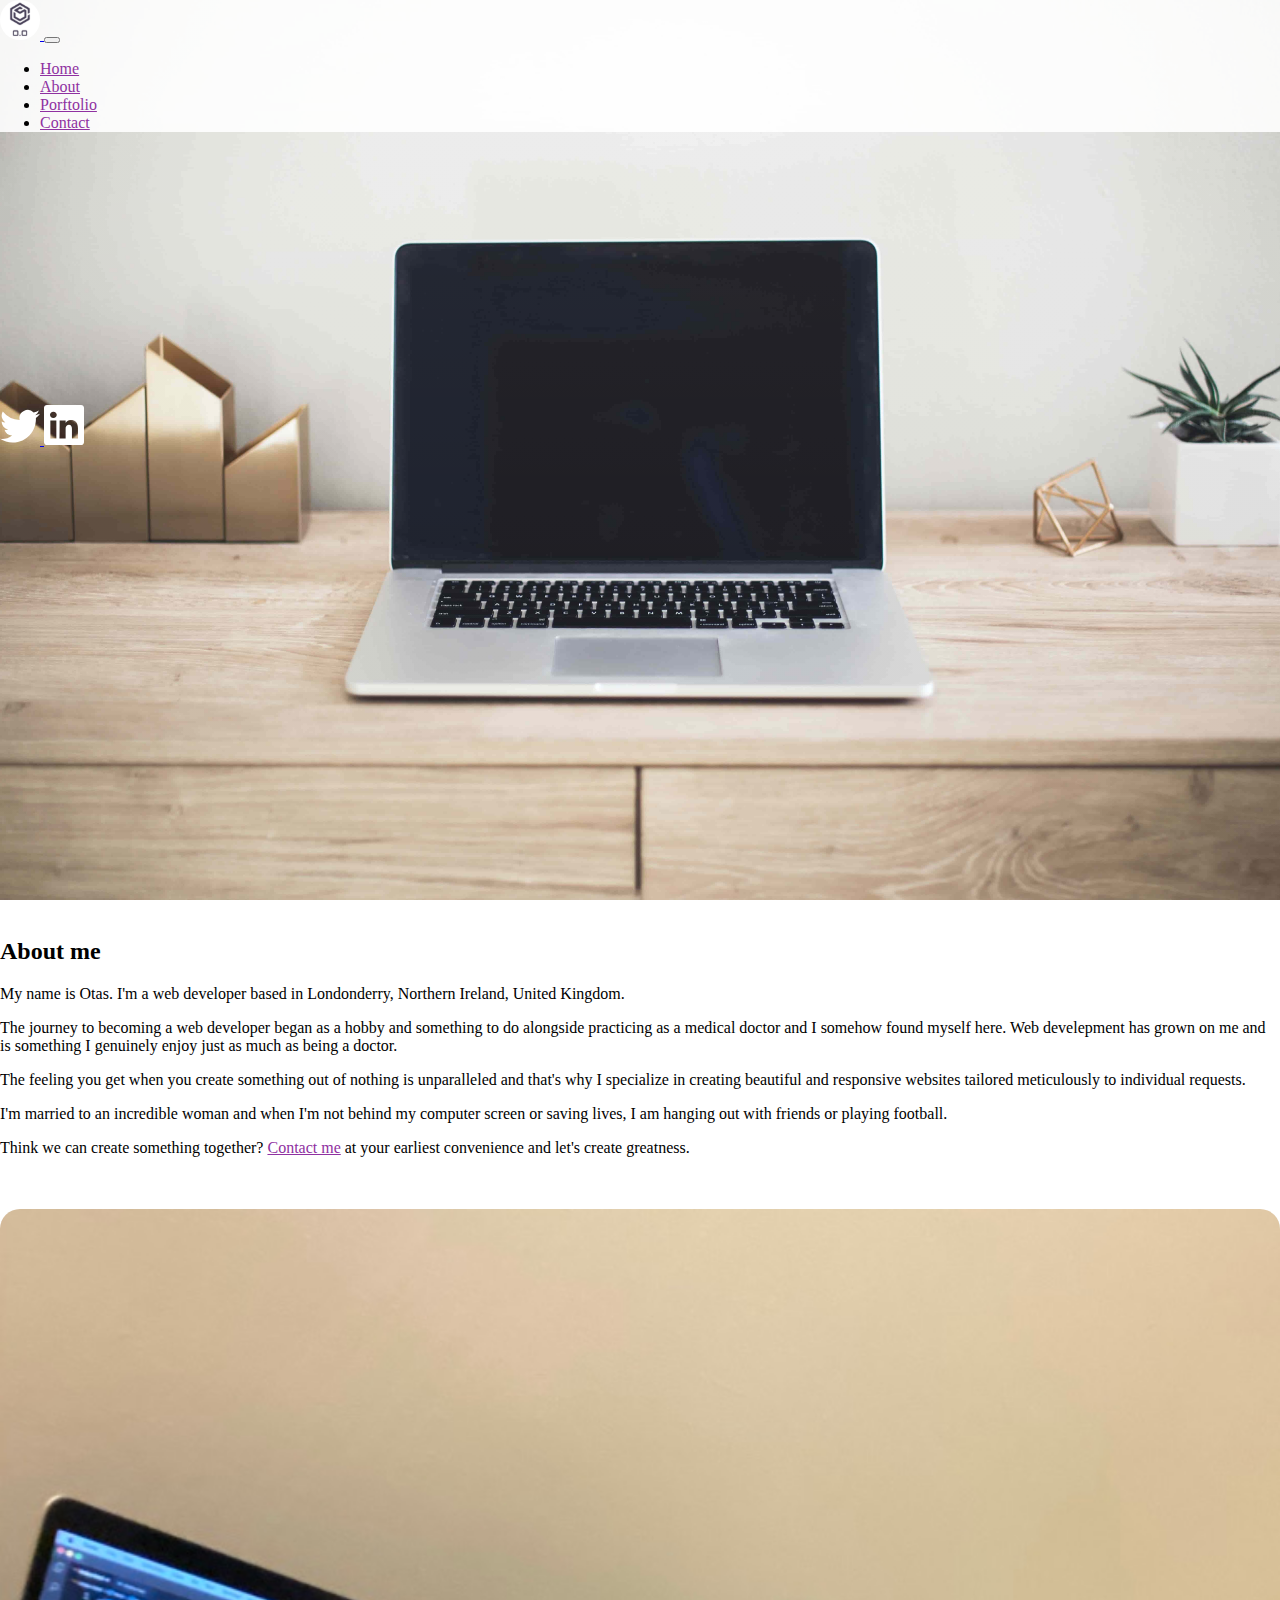
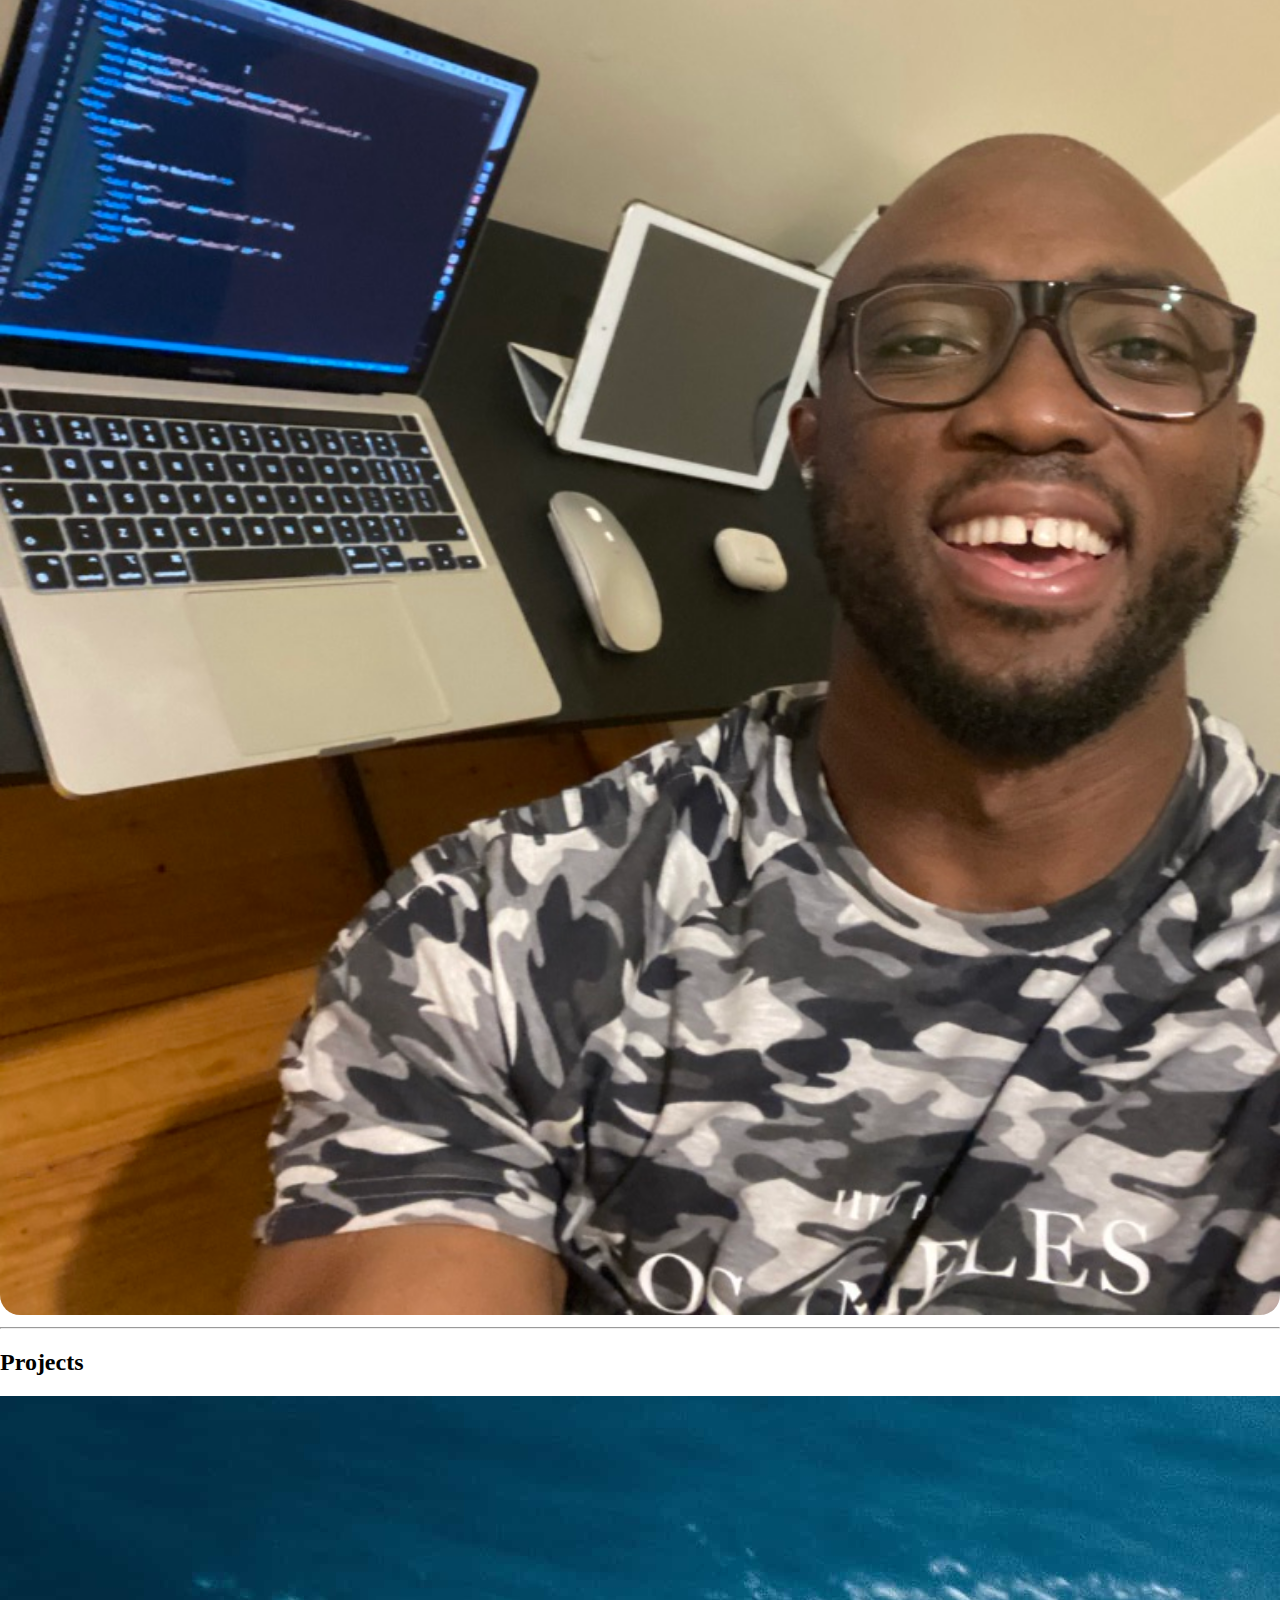
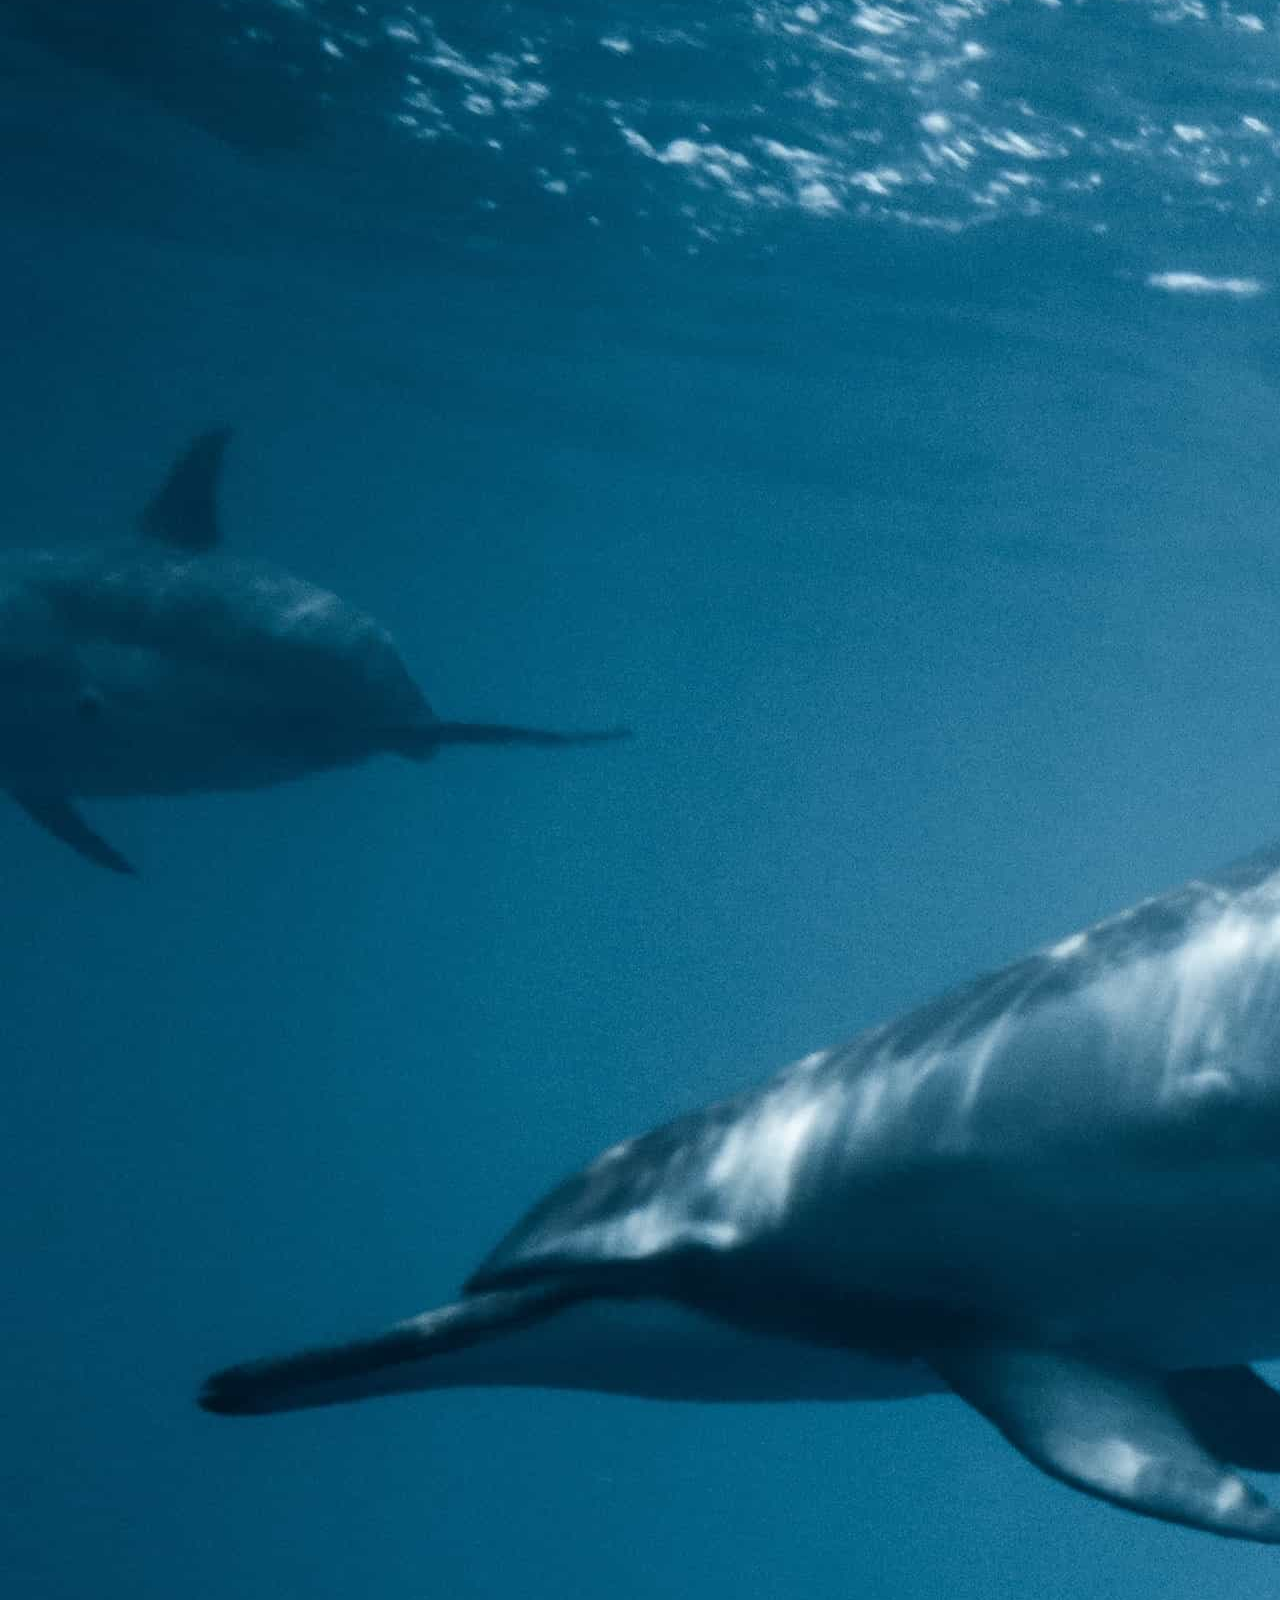
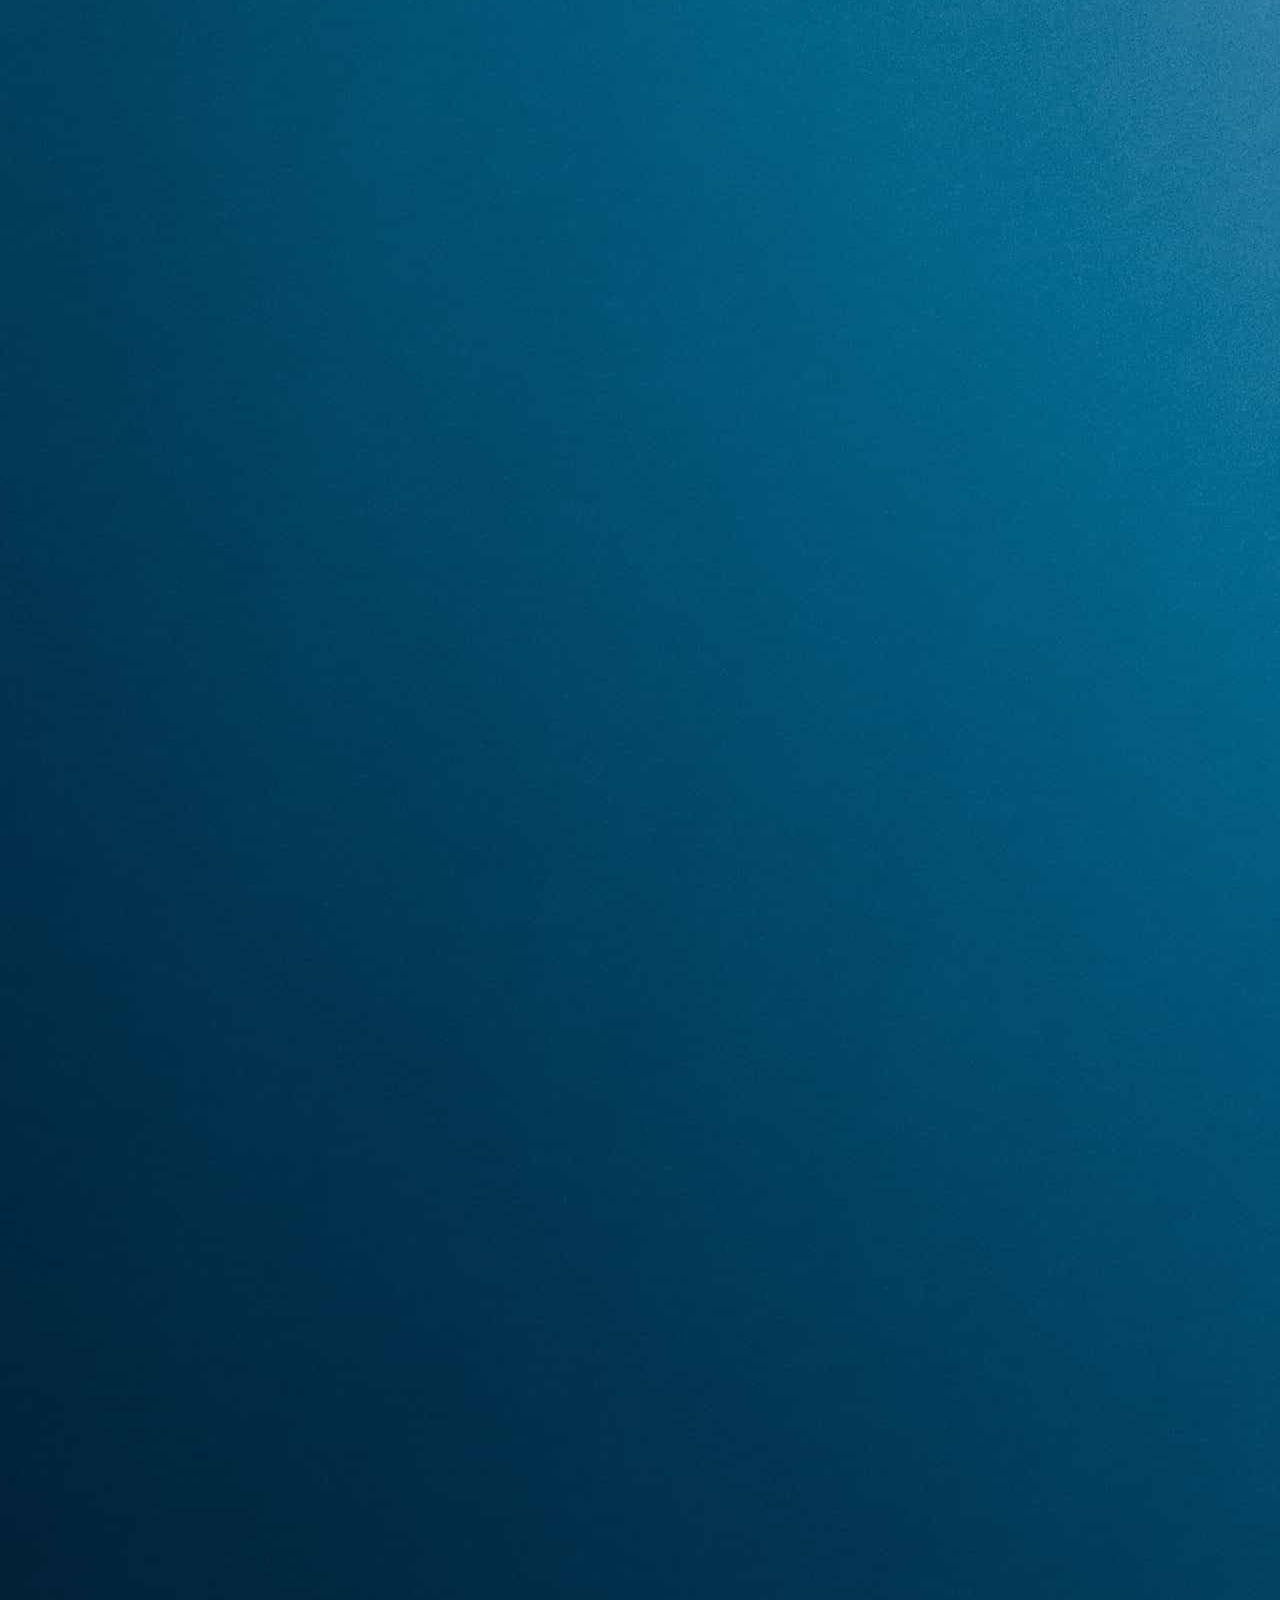
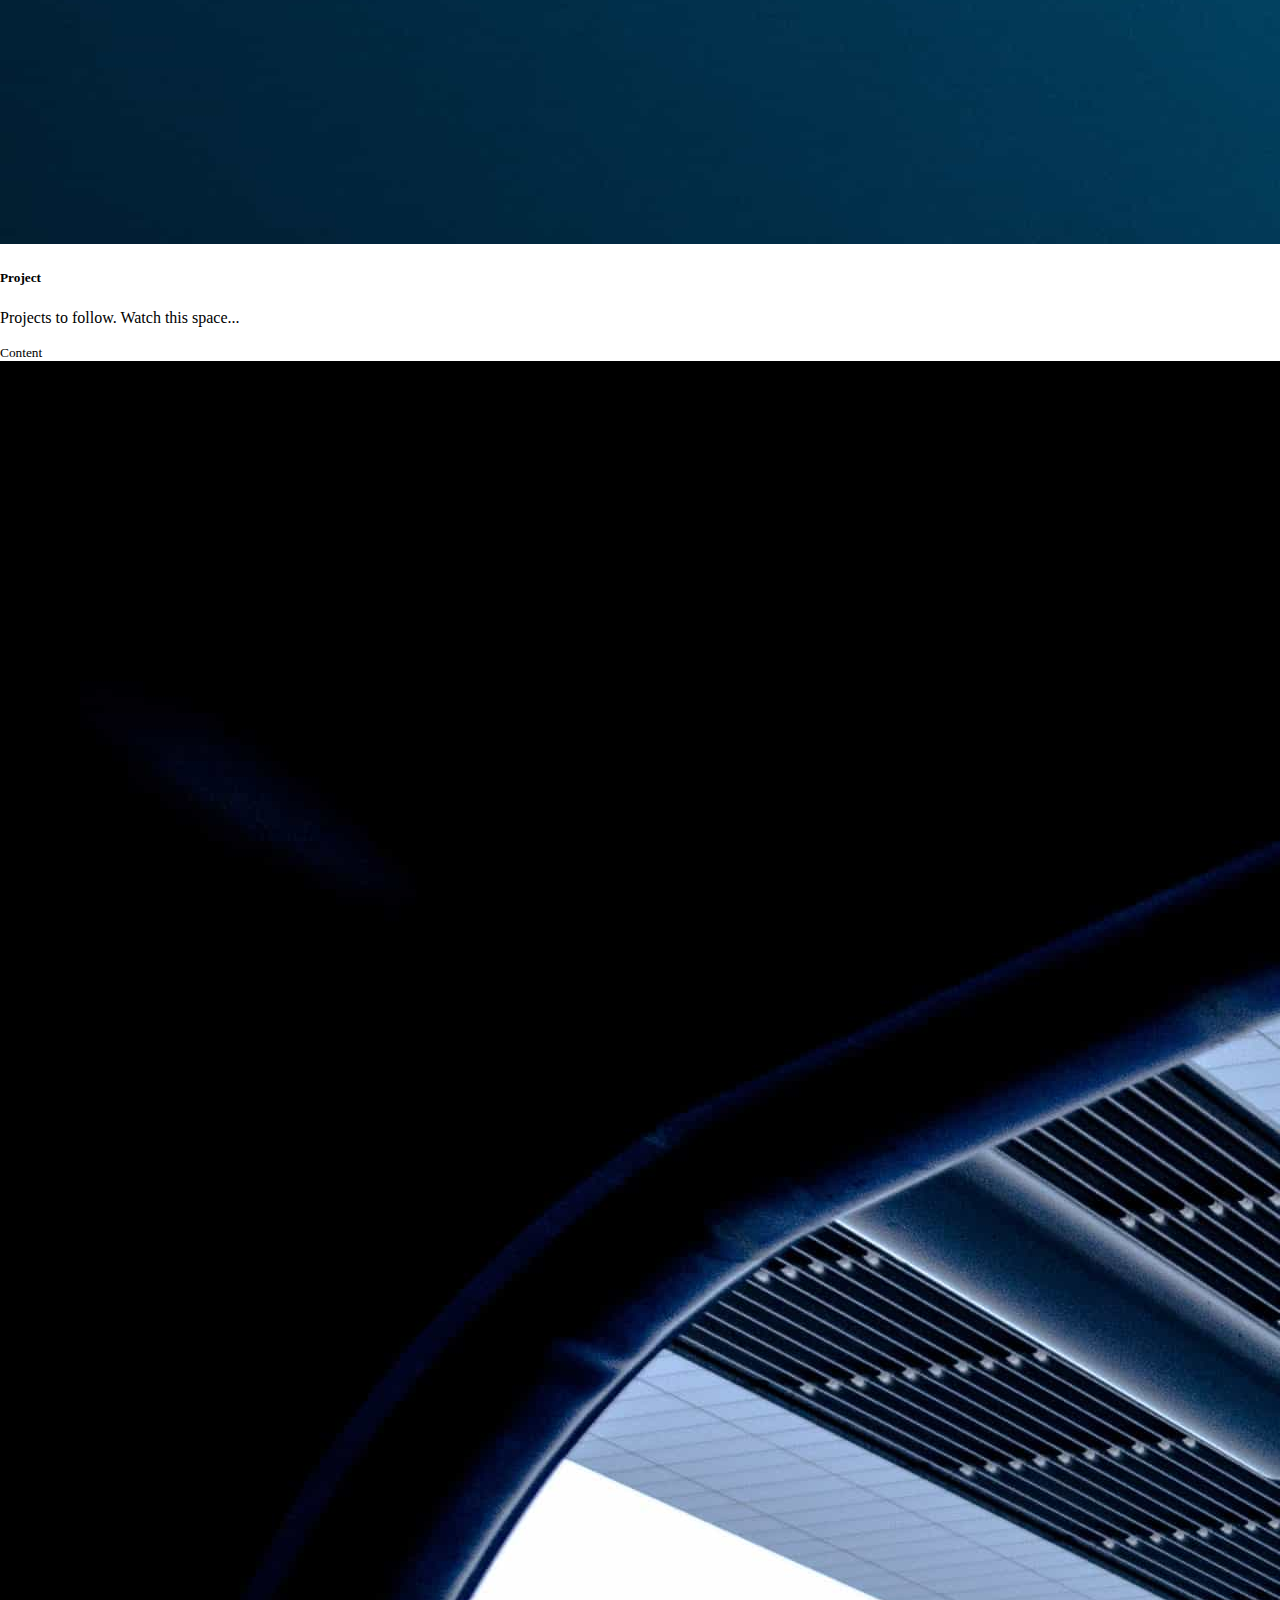
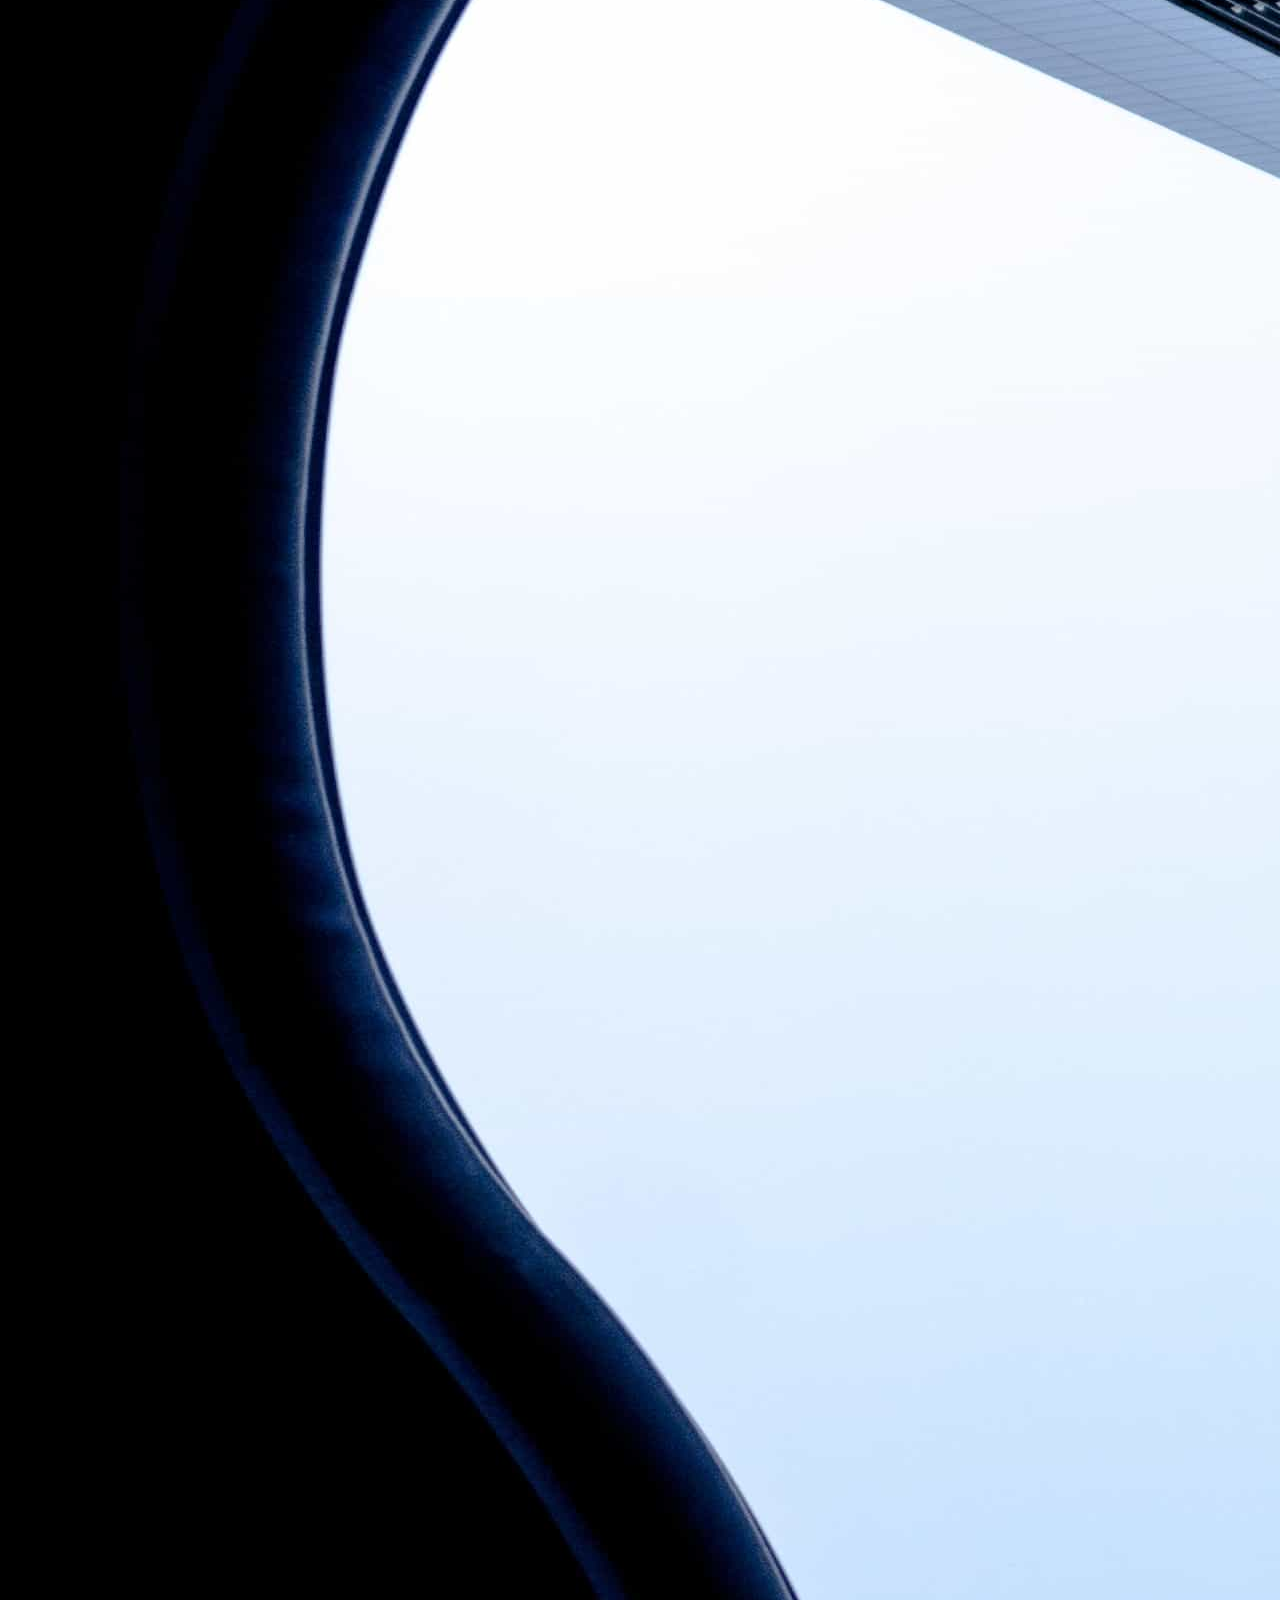
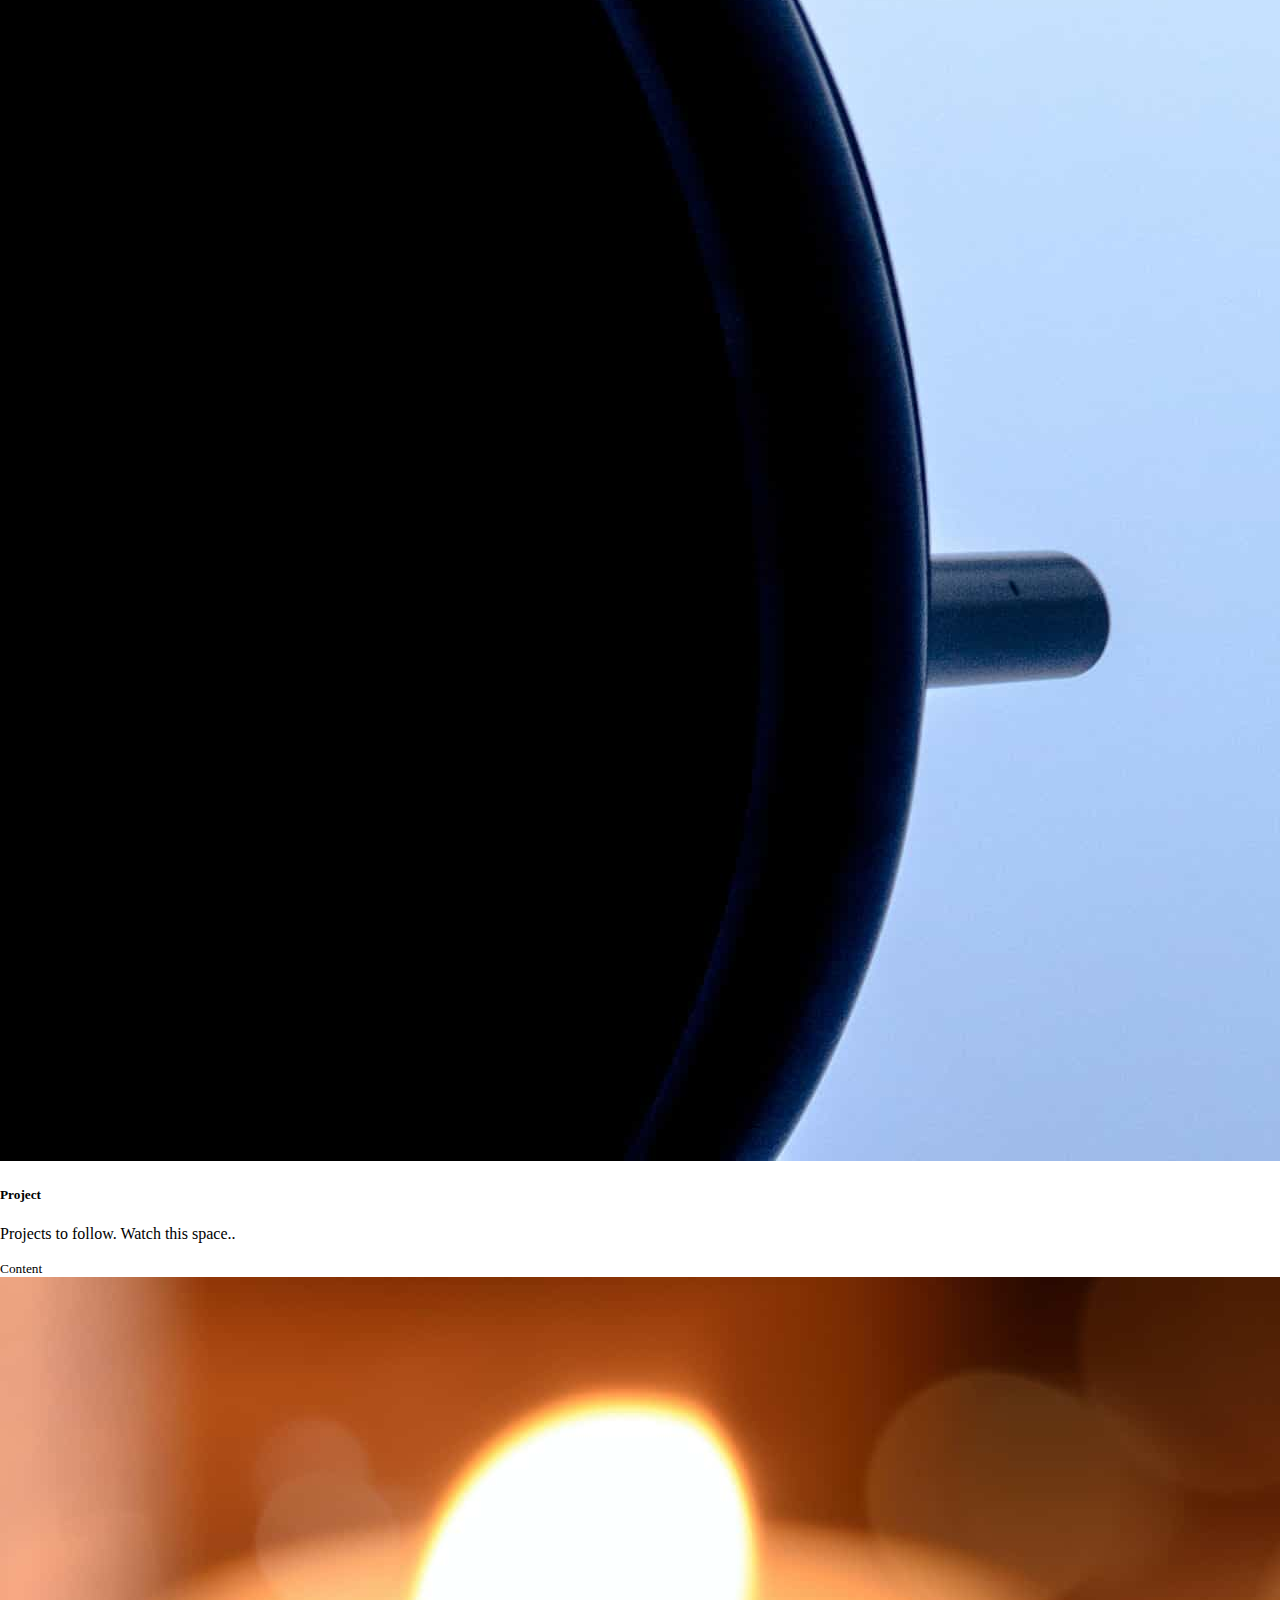
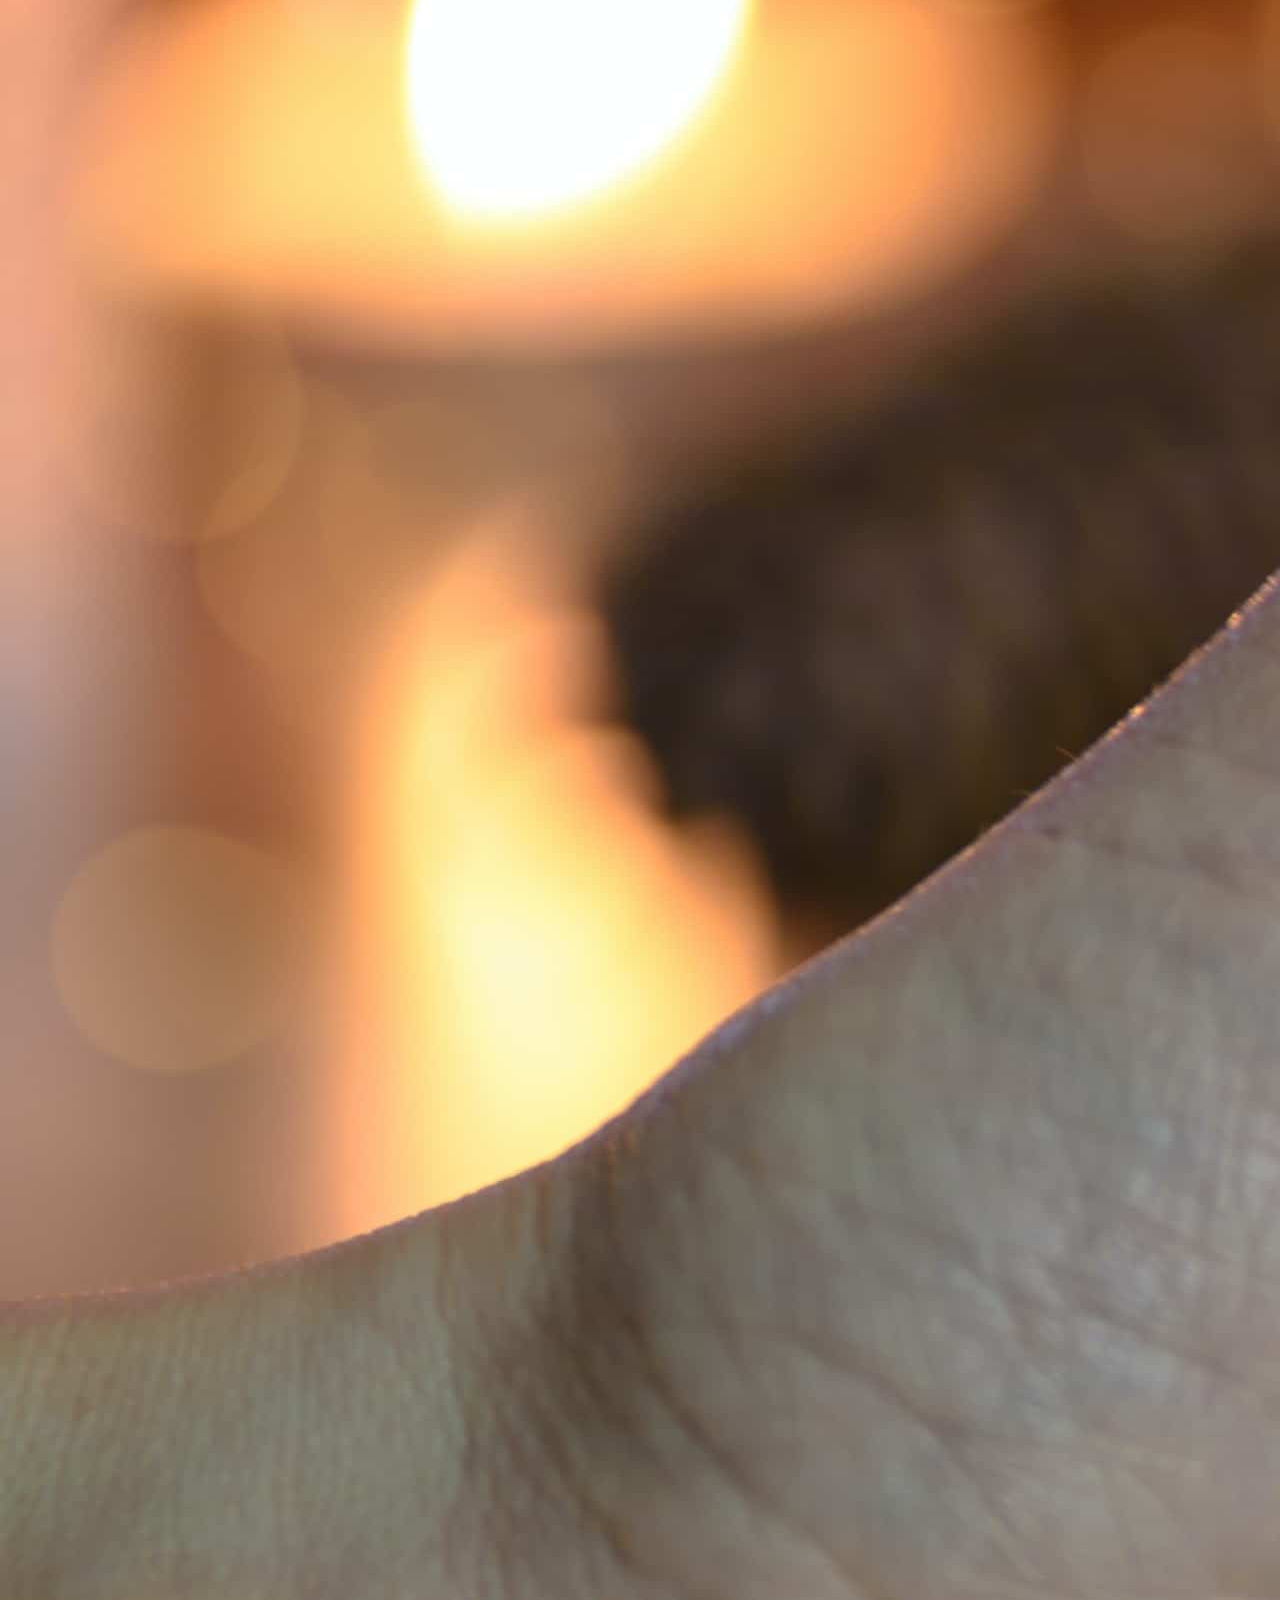
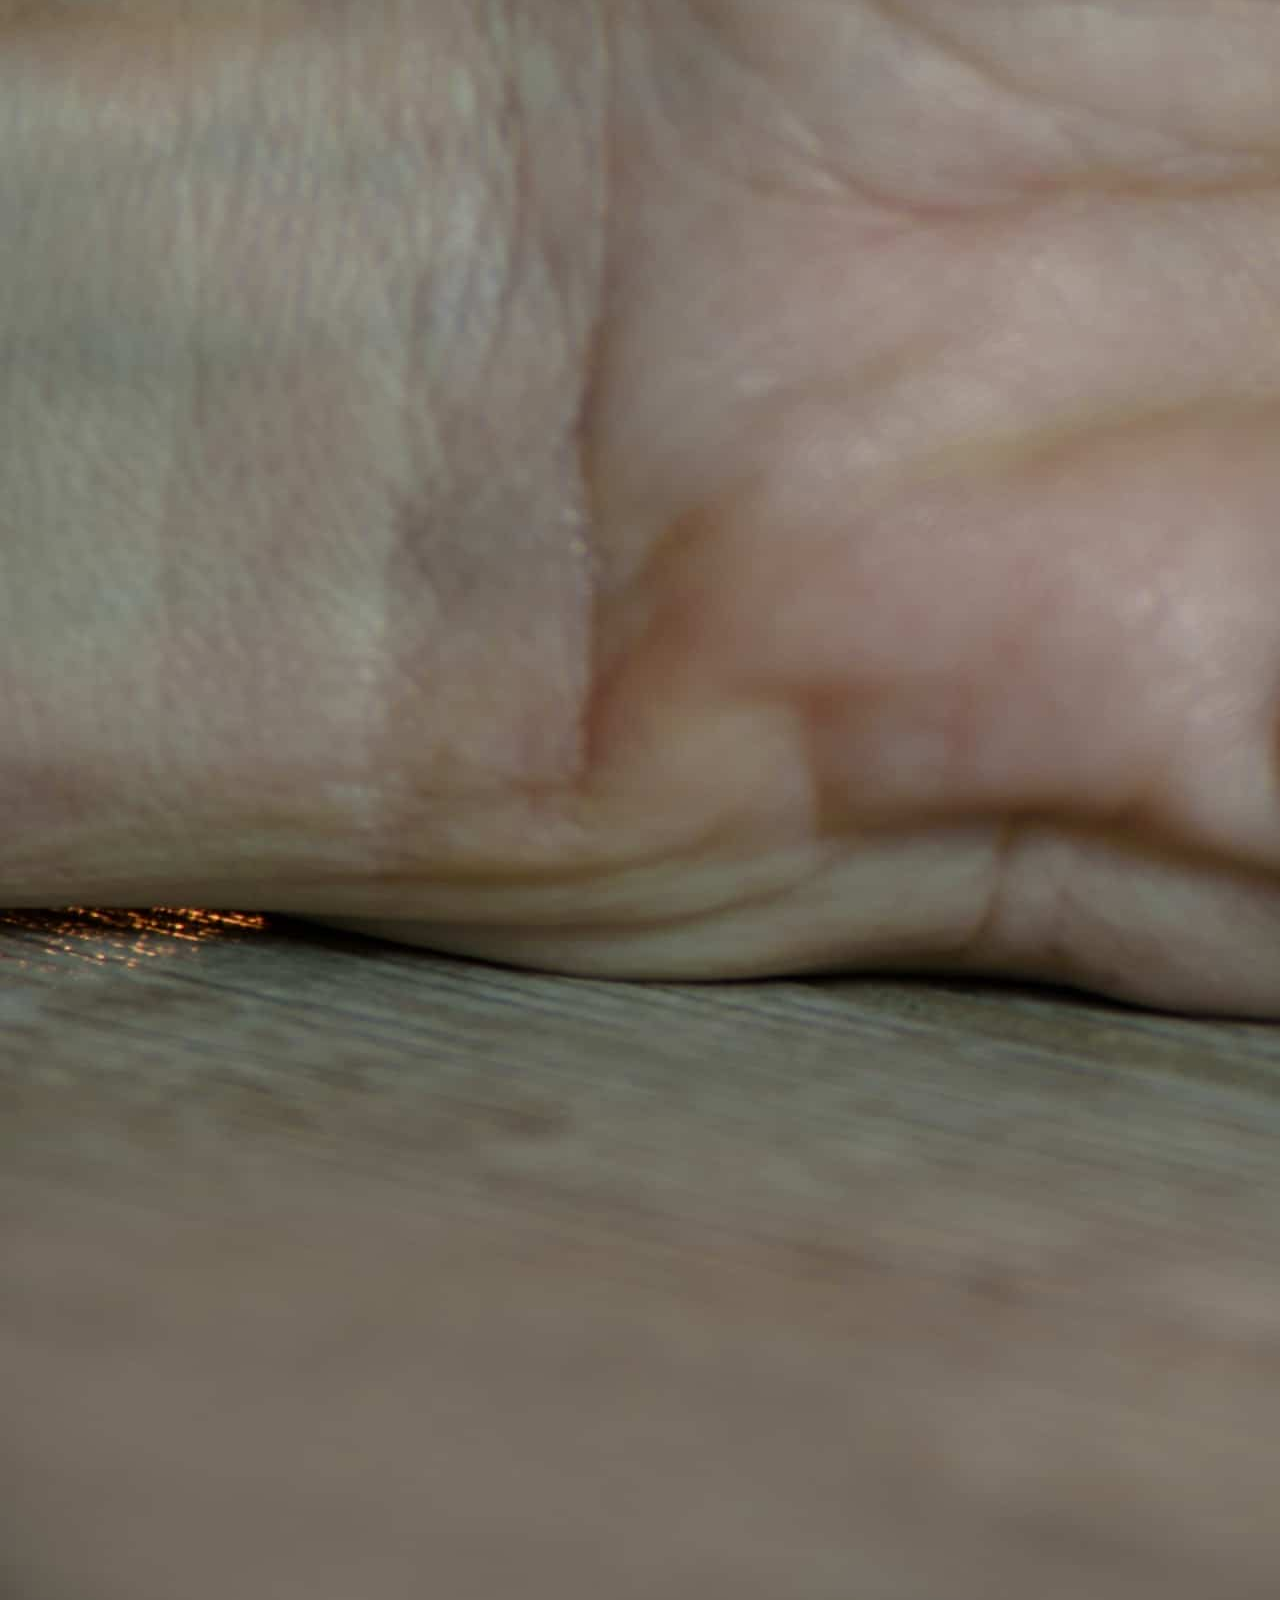
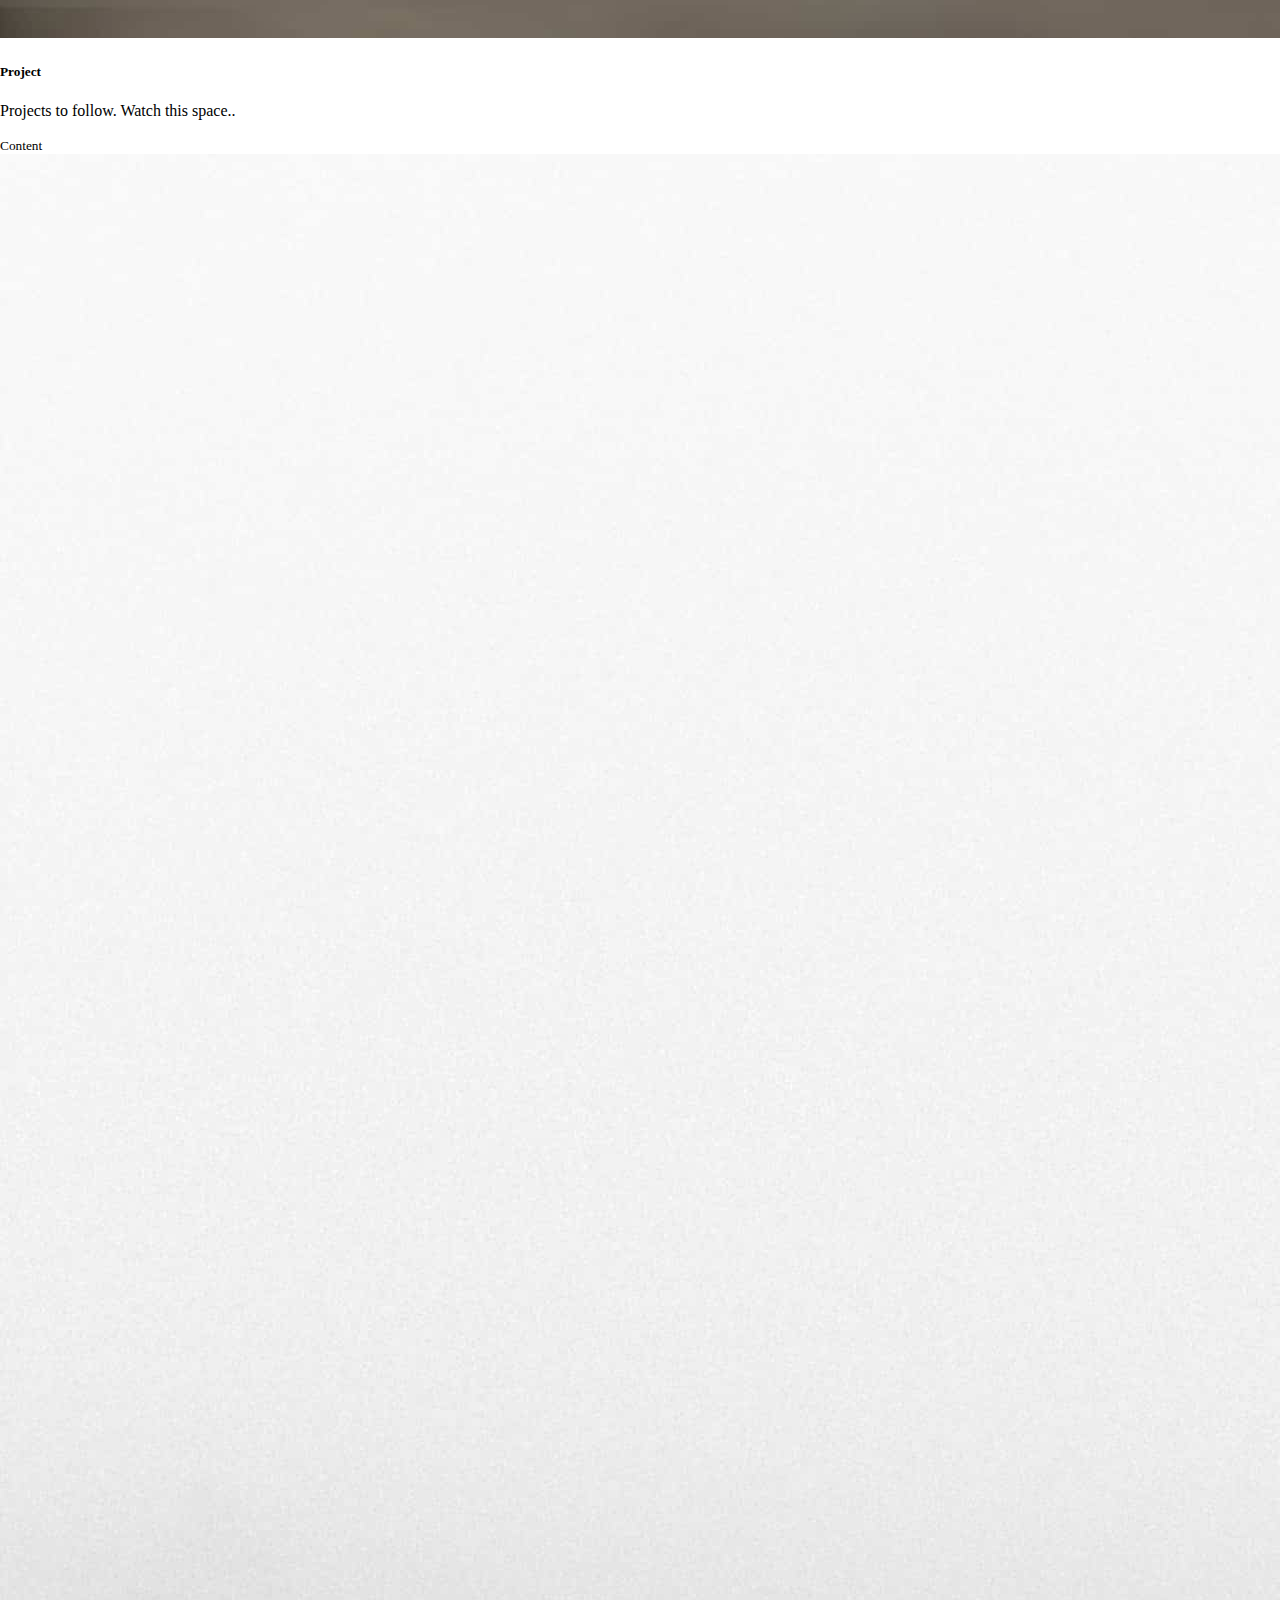
<file: index.html>
<!DOCTYPE html>
<html lang="en">
  <head>
    <meta charset="UTF-8" />
    <meta name="viewport" content="width=device-width, initial-scale=1.0" />
    <title>Otas' Home Page</title>
    <link
      href="https://cdn.jsdelivr.net/npm/bootstrap@5.0.2/dist/css/bootstrap.min.css"
      rel="stylesheet"
      integrity="sha384-EVSTQN3/azprG1Anm3QDgpJLIm9Nao0Yz1ztcQTwFspd3yD65VohhpuuCOmLASjC"
      crossorigin="anonymous"
    />
    <link rel="stylesheet" href="static/css/mystyles.css" />
  </head>
  <body>
    <header class="container-fluid landing-page">
      <!-- Navbar code from https://getbootstrap.com/docs/5.0/components/navbar/ then modified by me -->
      <!-- navbar start -->
      <div class="container" id="top-of-page">
        <nav class="navbar navbar-expand-sm navbar-light fixed-top px-5 py-0">
          <a class="navbar-brand" href="index.html">
            <img src="static/svg/logo.svg" width="40" height="40" alt="logo" />
          </a>
          <button
            class="navbar-toggler"
            type="button"
            data-bs-toggle="collapse"
            data-bs-target="#navbarScroll"
            aria-controls="navbarScroll"
            aria-expanded="false"
            aria-label="Toggle navigation"
          >
            <span class="navbar-toggler-icon"></span>
          </button>
          <div class="collapse navbar-collapse" id="navbarScroll">
            <ul class="navbar-nav ms-auto">
              <li class="nav-item">
                <a class="nav-link my-links" href="#">Home</a>
              </li>
              <li class="nav-item">
                <a class="nav-link my-links" href="#about-me">About</a>
              </li>
              <li class="nav-item">
                <a class="nav-link my-links" href="#portfolio">Porftolio</a>
              </li>
              <li class="nav-item">
                <a class="nav-link my-links" href="#contact-me">Contact</a>
              </li>
            </ul>
          </div>
        </nav>
      </div>
      <!-- navbar end -->
      <div class="d-flex flex-column justify-content-around align-items-center h-100">
        <!-- code for animation from https://codepen.io/shawkdsn/pen/haGzE , class names modified by me -->
        <div>
          <h1 class="hidden animation-1 mb-5 mt-1">Hi, I'm Otas.</h1>
        </div>
        <div>
          <h4 class="hidden animation-2">I build websites.</h4>
        </div>
        <div class="d-flex w-100 justify-content-between px-5">
          <a href="https://twitter.com/moskay007" target="_blank">
            <img src="static/svg/twitter.svg" alt="twitter logo" />
          </a>
          <a
            href="https://www.linkedin.com/in/otaroghene-ofovwe-0b933ab2?lipi=urn%3Ali%3Apage%3Ad_flagship3_profile_view_base_contact_details%3BztLgFIiHSiyK02cFxQ03Gg%3D%3D"
            target="_blank"
          >
            <img src="static/svg/linkedin.svg" alt="linkedin logo" />
          </a>
        </div>
      </div>
    </header>
    <br />
    <main>
      <section class="container">
        <h2 class="text-center my-4" id="about-me">About me</h2>
        <div class="row g-5 m-0 bg-dark text-white about-me align-items-center">
          <div class="col-sm">
            <p class="pb-4">
              My name is Otas. I'm a web developer based in Londonderry, Northern Ireland, United
              Kingdom.
            </p>
            <p class="pb-4">
              The journey to becoming a web developer began as a hobby and something to do alongside
              practicing as a medical doctor and I somehow found myself here. Web develepment has
              grown on me and is something I genuinely enjoy just as much as being a doctor.
            </p>
            <p class="pb-4">
              The feeling you get when you create something out of nothing is unparalleled and
              that's why I specialize in creating beautiful and responsive websites tailored
              meticulously to individual requests.
            </p>
            <p class="pb-4">
              I'm married to an incredible woman and when I'm not behind my computer screen or
              saving lives, I am hanging out with friends or playing football.
            </p>
            <p class="">
              Think we can create something together?
              <a href="#contact-me" class="my-links">Contact me</a> at your earliest convenience and
              let's create greatness.
            </p>
            <br />
            <br />
          </div>
          <div class="col-lg my-4">
            <img class="profile-pic" src="static/images/profilepic.jpeg" alt="profile photo" />
          </div>
        </div>
      </section>
      <hr />

      <section class="container">
        <h2 class="h1-responsive font-weight-bold text-center my-4" id="portfolio">Projects</h2>
        <div class="row row-cols-1 row-cols-md-3 g-4">
          <div class="col">
            <!-- card 1 -->
            <div class="card h-100">
              <img
                src="static/images/project-photo-1.jpg"
                class="card-img-top"
                alt="project photo 1"
              />
              <div class="card-body">
                <h5 class="card-title">Project</h5>
                <p class="card-text">Projects to follow. Watch this space...</p>
              </div>
              <div class="card-footer bg-dark">
                <small class="text-muted">Content</small>
              </div>
            </div>
          </div>
          <div class="col">
            <!-- card 2 -->
            <div class="card h-100">
              <img
                src="static/images/project-photo-2.jpg"
                class="card-img-top"
                alt="project photo 2"
              />
              <div class="card-body">
                <h5 class="card-title">Project</h5>
                <p class="card-text">Projects to follow. Watch this space..</p>
              </div>
              <div class="card-footer bg-dark">
                <small class="text-muted">Content</small>
              </div>
            </div>
          </div>
          <div class="col">
            <!-- card 3 -->
            <div class="card h-100">
              <img
                src="static/images/project-photo-3.jpg"
                class="card-img-top"
                alt="project photo 3"
              />
              <div class="card-body">
                <h5 class="card-title">Project</h5>
                <p class="card-text">Projects to follow. Watch this space..</p>
              </div>
              <div class="card-footer bg-dark">
                <small class="text-muted">Content</small>
              </div>
            </div>
          </div>
          <div class="col">
            <!-- card 4 -->
            <div class="card h-100">
              <img
                src="static/images/project-photo-4.jpg"
                class="card-img-top"
                alt="project photo 4"
              />
              <div class="card-body">
                <h5 class="card-title">Project</h5>
                <p class="card-text">Projects to follow. Watch this space..</p>
              </div>
              <div class="card-footer bg-dark">
                <small class="text-muted">Content</small>
              </div>
            </div>
          </div>
          <div class="col">
            <!-- card 5 -->
            <div class="card h-100">
              <img
                src="static/images/project-photo-5.jpg"
                class="card-img-top"
                alt="project photo 5"
              />
              <div class="card-body">
                <h5 class="card-title">Project</h5>
                <p class="card-text">Projects to follow. Watch this space..</p>
              </div>
              <div class="card-footer bg-dark">
                <small class="text-muted">Content</small>
              </div>
            </div>
          </div>
          <div class="col">
            <!-- card 6 -->
            <div class="card h-100">
              <img
                src="static/images/project-photo-6.jpg"
                class="card-img-top"
                alt="project photo 6"
              />
              <div class="card-body">
                <h5 class="card-title">Project</h5>
                <p class="card-text">Projects to follow. Watch this space..</p>
              </div>
              <div class="card-footer bg-dark">
                <small class="text-muted">Content</small>
              </div>
            </div>
          </div>
        </div>
      </section>
      <hr />
      <!-- code snipppet for contact form from https://mdbootstrap.com/docs/b4/jquery/forms/contact/ -->
      <section class="container">
        <div class="mb-4">
          <!--Section heading-->
          <h2 class="h1-responsive font-weight-bold text-center my-4" id="contact-me">
            Need a website? Get in touch
          </h2>
          <!--Section description-->
          <p class="text-center w-responsive mx-auto mb-5">Get a response in 24-48 hours</p>
          <!-- Section description end -->
          <div class="row">
            <div class="col-md-12 mb-md-0 mb-5">
              <form
                id="contact-form"
                name="contact-form"
                action="https://formspree.io/f/meqvloba"
                method="POST"
              >
                <div class="row">
                  <div class="col-md-6">
                    <div class="md-form mb-3">
                      <label for="name" class="">Name</label>
                      <input
                        id="name"
                        type="text"
                        name="name"
                        class="form-control"
                        placeholder="Enter your name"
                        required
                      />
                    </div>
                  </div>

                  <div class="col-md-6">
                    <div class="md-form mb-3">
                      <label for="email" class="">Email</label>
                      <input
                        type="email"
                        id="email"
                        name="email"
                        class="form-control"
                        placeholder="Enter your email address"
                        required
                      />
                    </div>
                  </div>
                </div>

                <div class="row">
                  <div class="col-md-12">
                    <div class="md-form mb-3">
                      <label for="subject" class="">Subject</label>
                      <input
                        type="text"
                        id="subject"
                        name="subject"
                        class="form-control"
                        placeholder="Enter subject"
                        required
                      />
                    </div>
                  </div>
                </div>

                <div class="row">
                  <div class="col-md-12">
                    <div class="md-form">
                      <label for="message">Your message</label>
                      <textarea
                        id="message"
                        name="message"
                        rows="10"
                        placeholder="Details of your request"
                        class="form-control md-textarea mb-3"
                        required
                      >
                      </textarea>
                    </div>
                  </div>
                </div>
                <div class="text-center text-md-left">
                  <button class="btn btn-primary btn-lg" type="submit">Submit</button>
                </div>
              </form>
            </div>
          </div>
        </div>
      </section>
      <!-- End of contact form  -->
      <div class="text-center mt-4">
        <a href="#top-of-page" class="my-links">Back to top</a>
      </div>
    </main>
    <hr />
    <footer class="footer text-center p-0">
      <p>&copy;2021 Otas</p>
    </footer>
    <hr />

    <script
      src="https://cdn.jsdelivr.net/npm/bootstrap@5.0.2/dist/js/bootstrap.bundle.min.js"
      integrity="sha384-MrcW6ZMFYlzcLA8Nl+NtUVF0sA7MsXsP1UyJoMp4YLEuNSfAP+JcXn/tWtIaxVXM"
      crossorigin="anonymous"
    ></script>
  </body>
</html>
</file>
<file: static/css/mystyles.css>
html,
body {
  height: 100%;
  margin: 0;
}
.my-links {
  color: #8f31a1 !important;
}
.navbar {
  background-color: rgba(255, 255, 255, 0.888);
}
.about-me {
  border-radius: 20px;
}
.profile-pic {
  border-radius: 20px;
  width: 100%;
  height: 100%;
}

/* make background image responsive */
/* https://mdbootstrap.com/snippets/jquery/mdbootstrap/916526#css-tab-view */

/* Code from mentor to add linear gradient, shortened code for background too */
.landing-page {
  height: 100%;
  background: linear-gradient(rgba(255 255 255 / 5%), rgba(0, 0, 0, 0)),
    url(../images/homepage.jpg) no-repeat center / cover;
}
/* make background image responsive */

/* font-size value changed to "vmin" to reduce font size in extra small screens to ensure text remains in a single line */
h4 {
  color: white;
  text-align: center;
  font-size: 2.7vmin;
}

/* font-size value changed to "vmin" to reduce font size in extra small screens to ensure text remains in a single line */
h1 {
  text-align: center;
  color: black;
  font-size: 9.5vmin;
}

a.nav-link:hover {
  background-color: #0e0d0e5d;
}
.btn {
  background-color: #8f31a1;
  border: none;
}
h3 {
  display: inline;
}
svg {
  display: inline;
  position: relative;
}
.hidden {
  opacity: 0;
  animation: slide_up 3s cubic-bezier(0, 1, 0.5, 1) 1 normal forwards;
}
/* code for animation from https://codepen.io/shawkdsn/pen/haGzE */
/* changed class names */
.animation-1 {
  font-weight: 300;
}
.animation-2 {
  font-weight: 500;
  animation-delay: 1.5s;
}
@keyframes slide_up {
  0% {
    opacity: 0;
    transform: translateY(400px);
  }
  100% {
    opacity: 1;
    transform: translateY(0);
  }
}

@media (max-height: 430px) {
  .animation-1 {
    color: white;
  }
}
</file>
